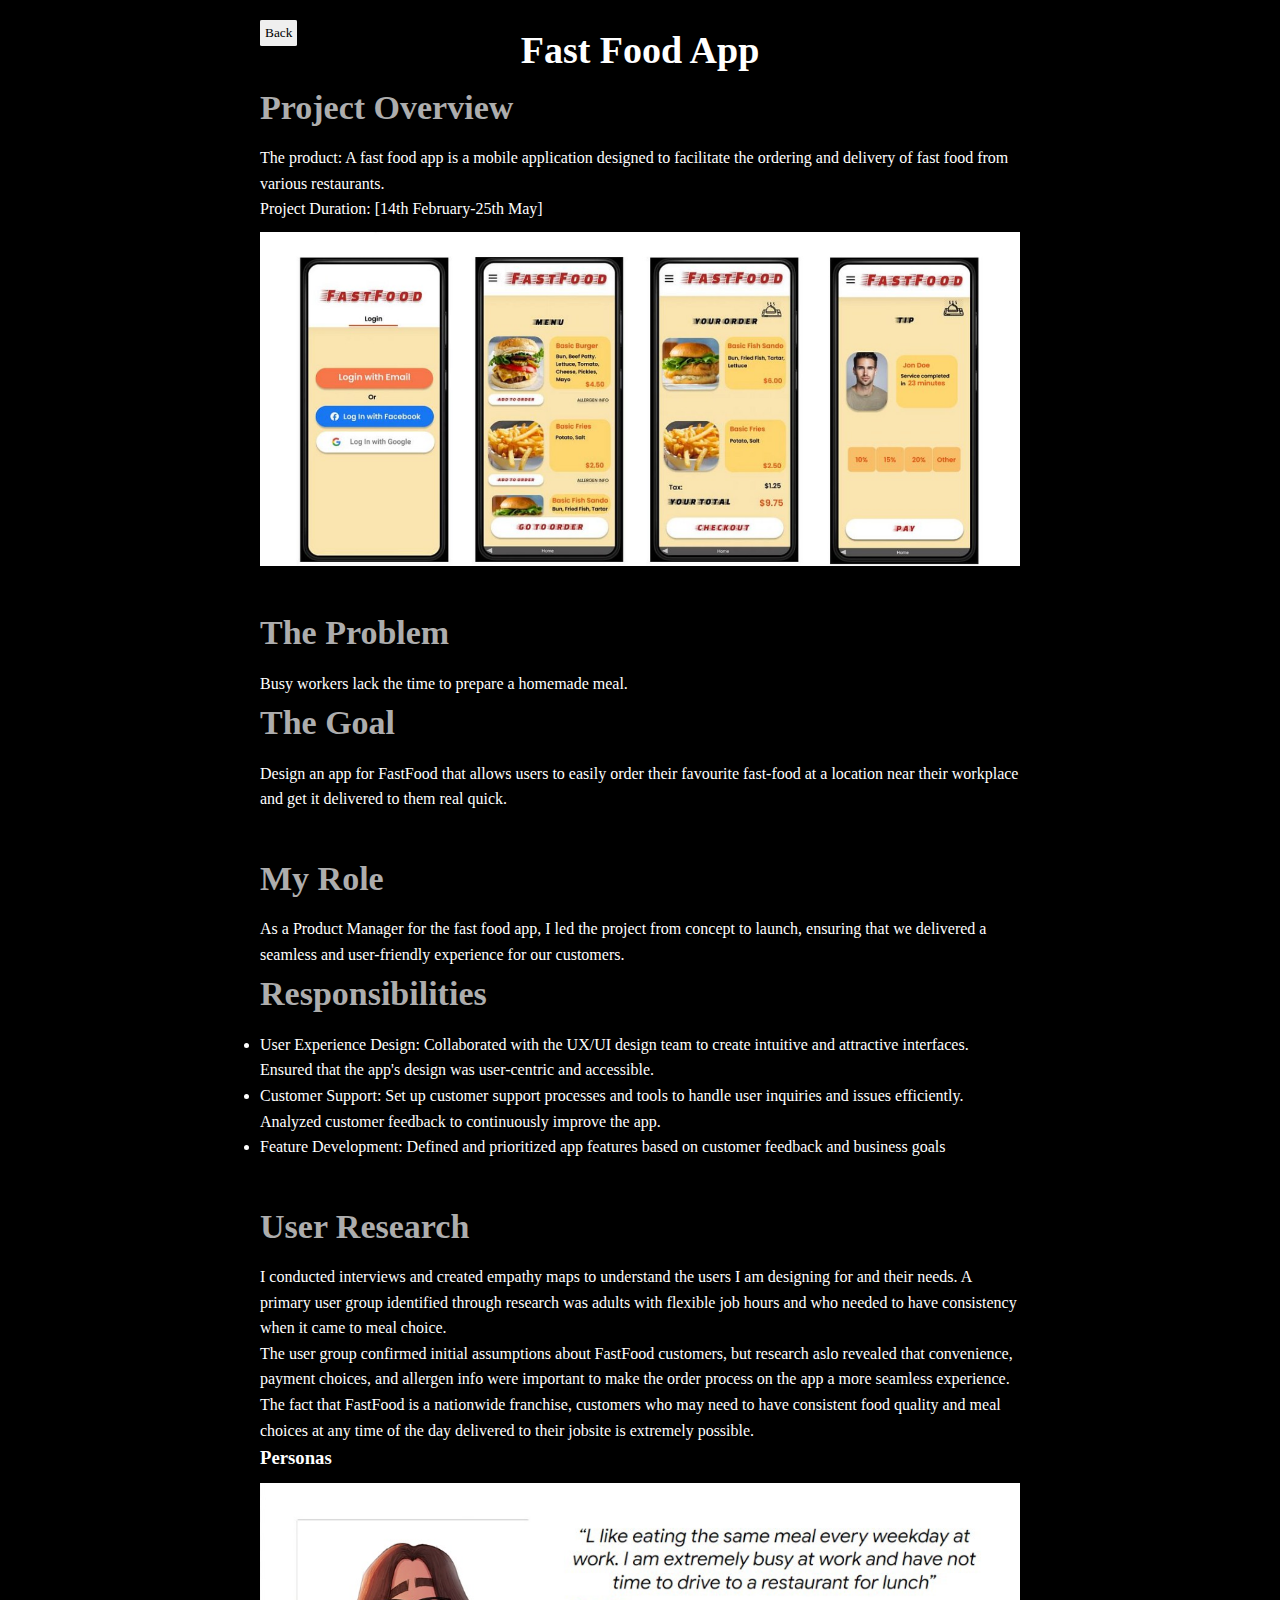
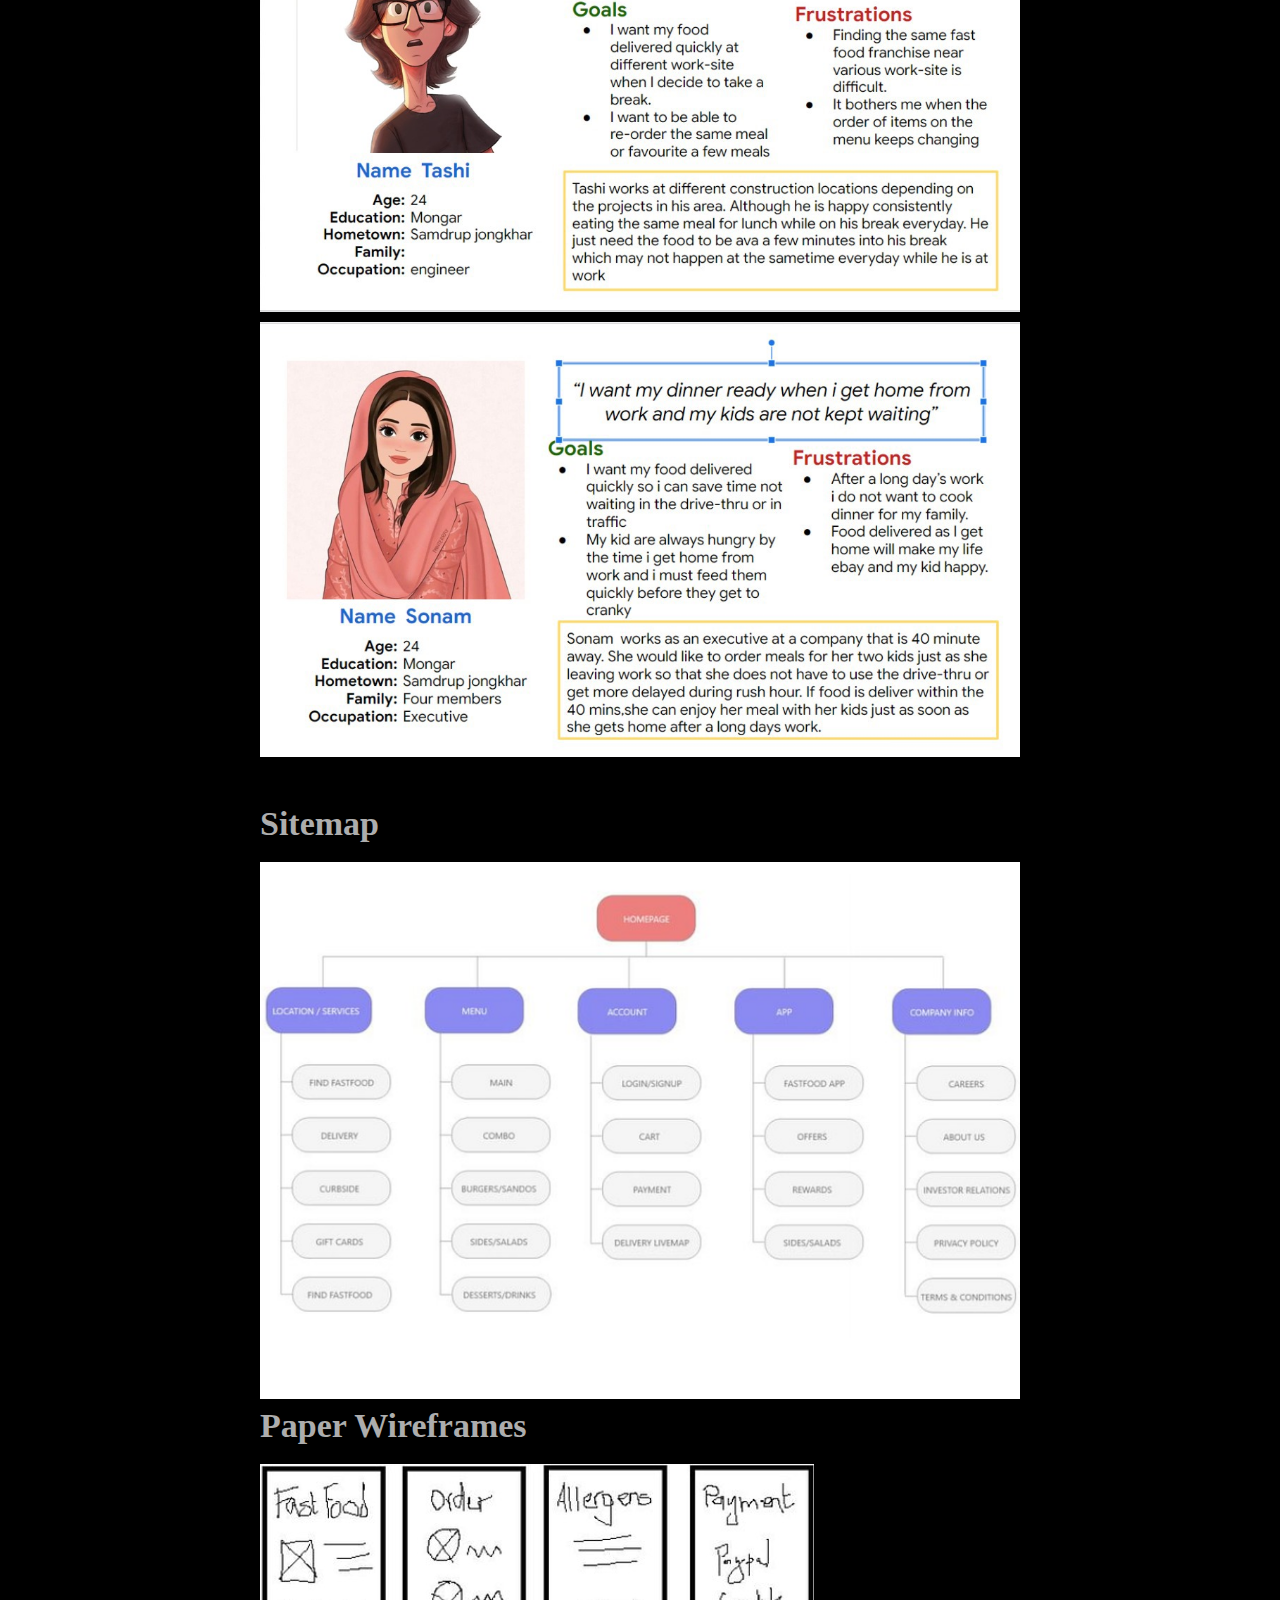
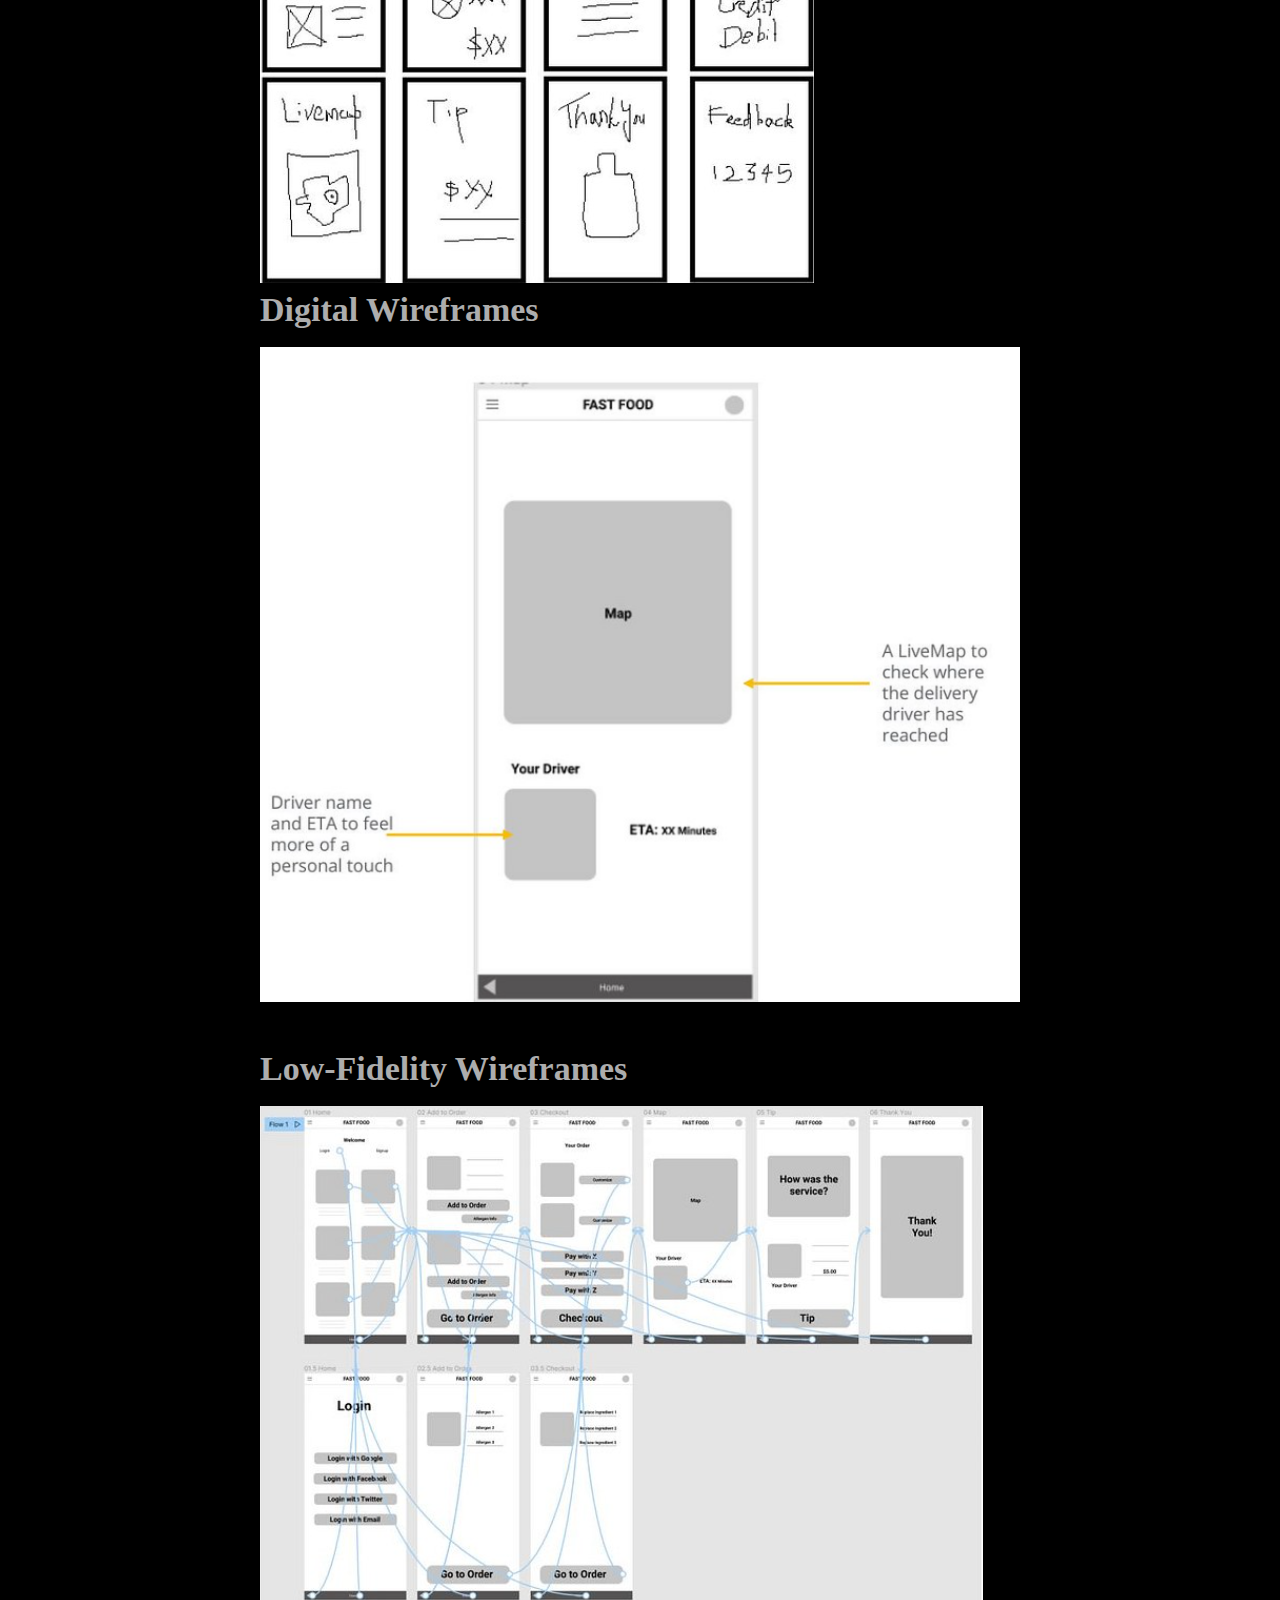
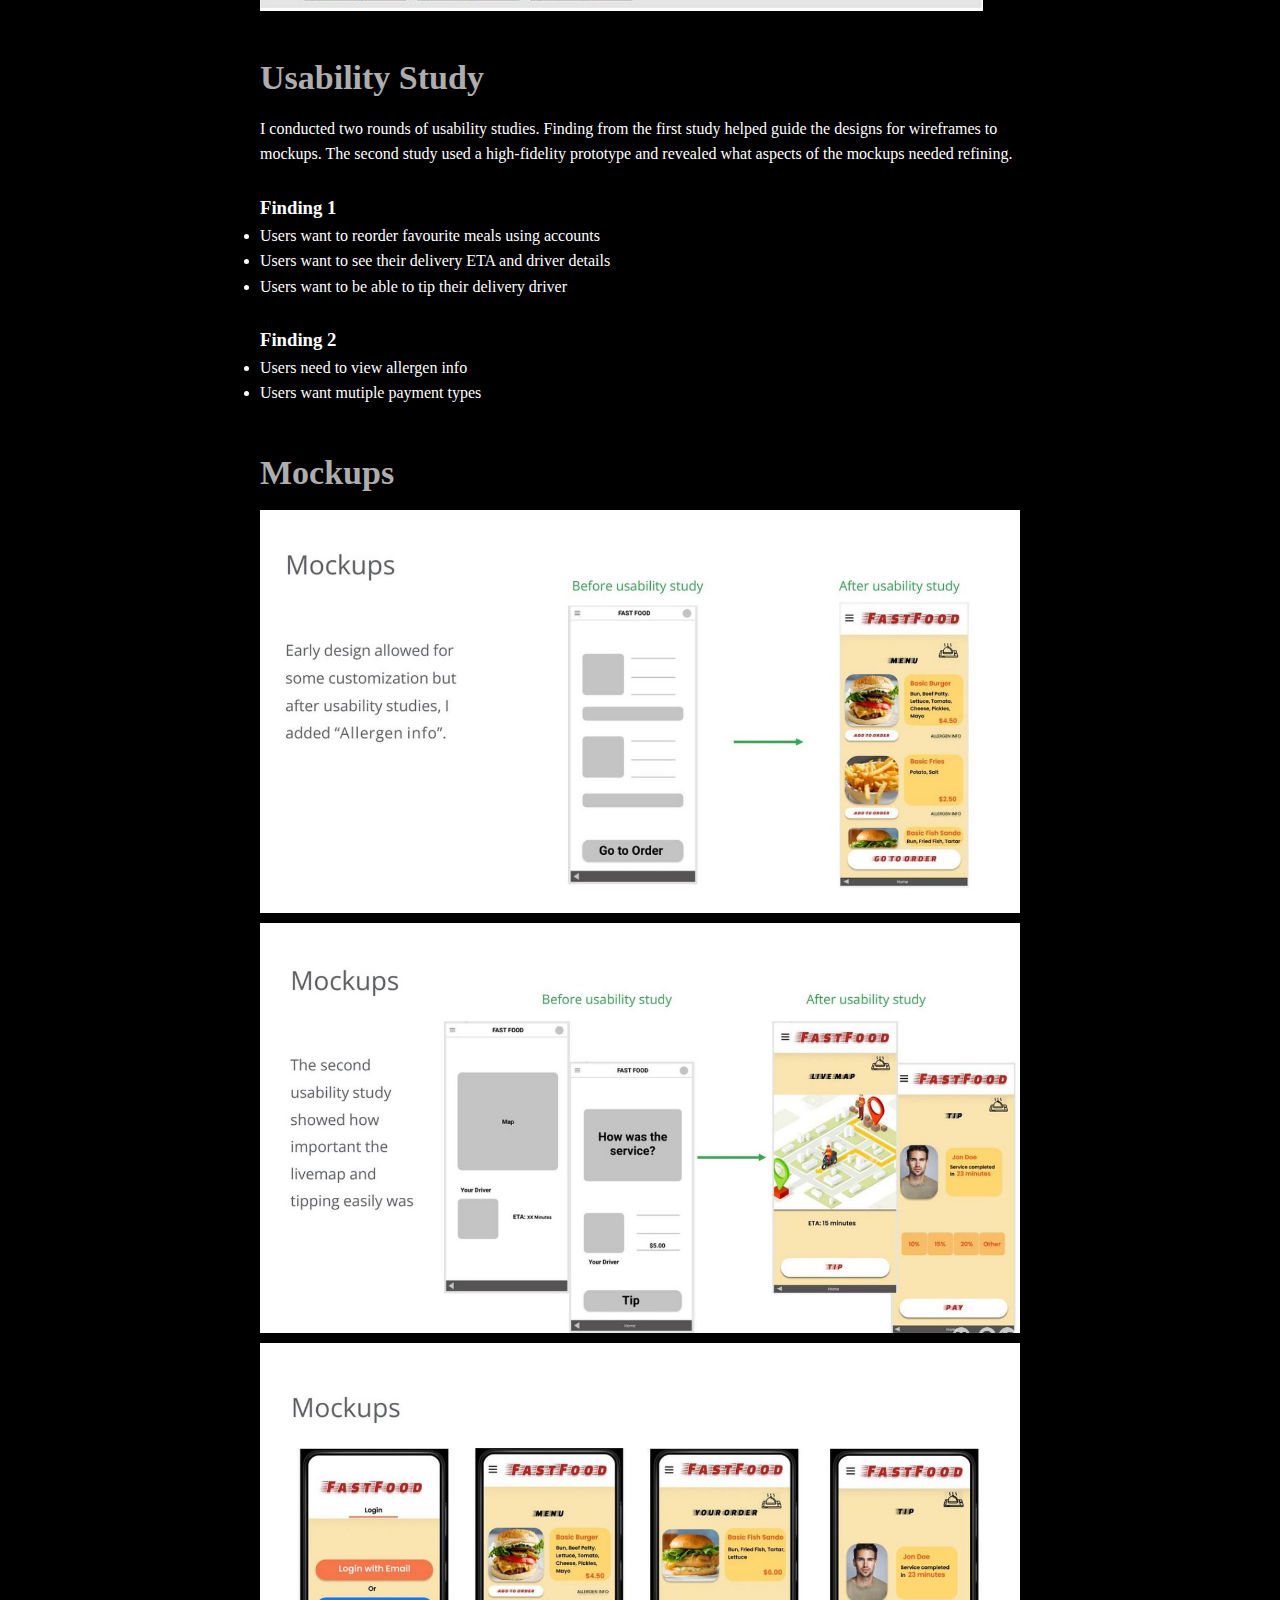
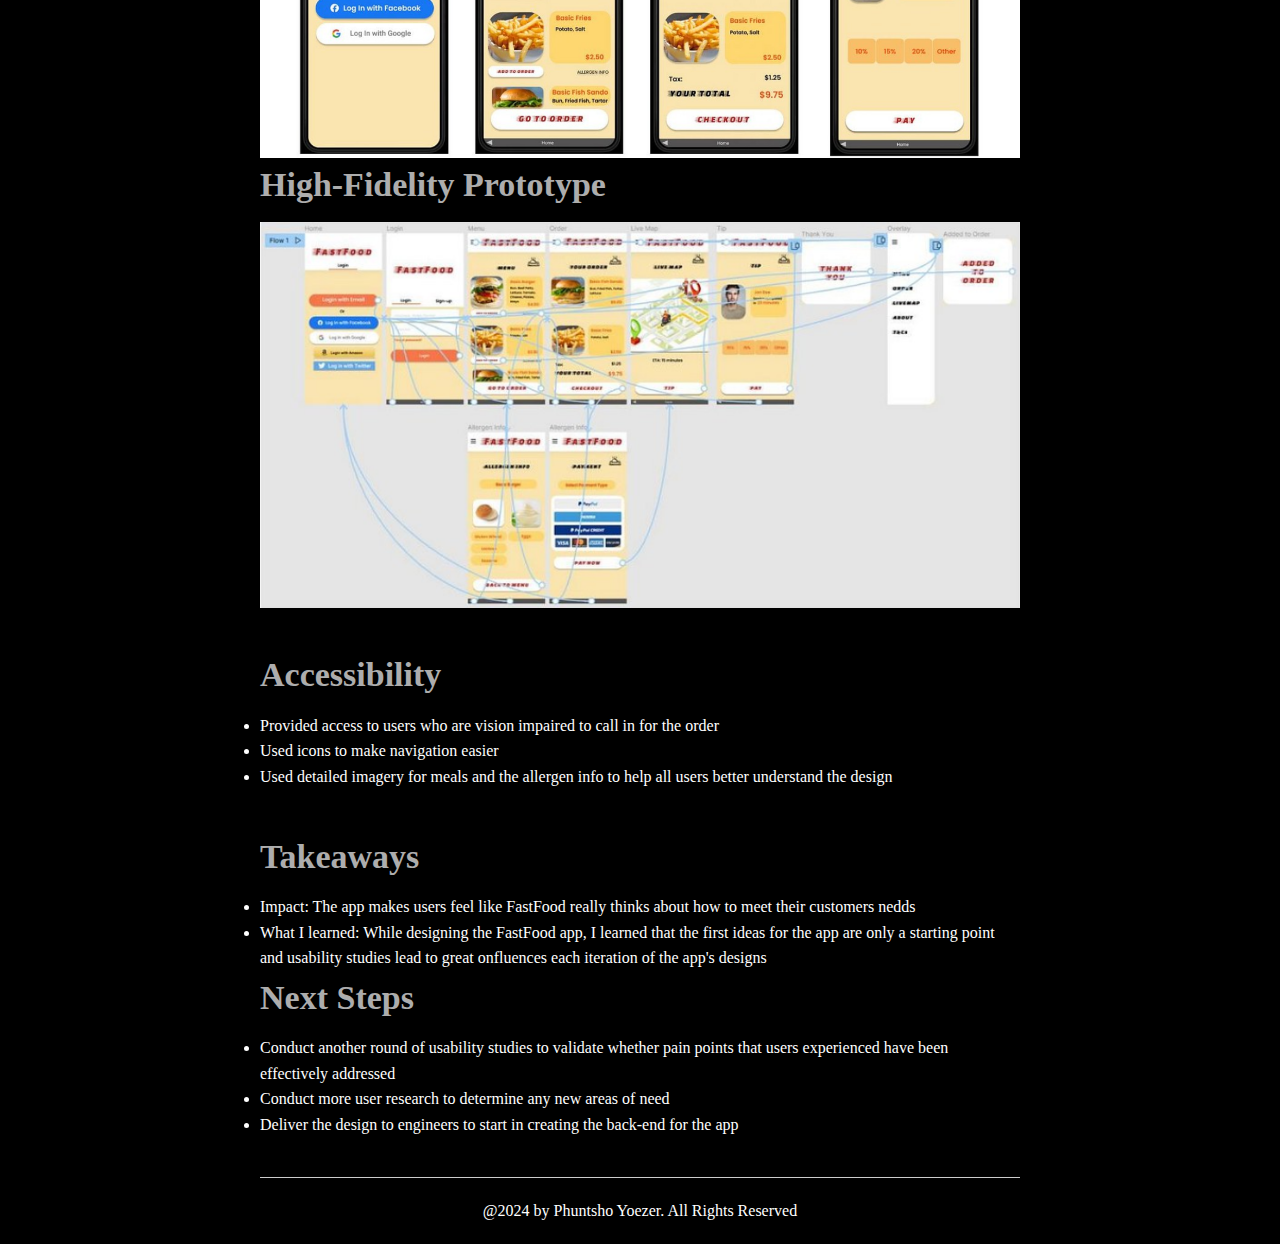
<file: mobile.html>
<!DOCTYPE html>
<html lang="en">
<head>
  <meta charset="UTF-8">
  <meta name="viewport" content="width=device-width, initial-scale=1.0">
  <title>Case Study - Mobile App</title>
  <link rel="stylesheet" href="style.css">
  <style>
    /* Apply basic styles for readability and usability */
    body {
      font-family: Arial, sans-serif;
      line-height: 1.6;
      margin: 0;
      padding: 0;
    }
    .container {
      max-width: 800px;
      margin: 20px auto;
      padding: 0 20px;
    }
    section {
      margin-bottom: 40px;
    }
    h1{
      font-size: 38px;
      text-align: center;
    }
    h2 {
      color: #adadad;
      font-size: 34px;
      margin-bottom: 10px;
    }
    p {
      color: white;
      font-size: 16px;
    }
    img {
      max-width: 100%;
      height: auto;
      display: block;
      margin-top: 10px;
    }
    img:hover {
            transform: scale(1.05);
            box-shadow: 0 4px 8px rgba(0, 0, 0, 0.3);
        }
    footer {
      text-align: center;
      margin-top: 40px;
      padding-top: 20px;
      border-top: 1px solid #ccc;
    }
    .back{
      padding: 5px;
      position: fixed;
      border: #ccc;
      border-radius: 5%;
    }
  </style>
</head>
<body>
<div class="container">
  <header>
    <button class="back" onclick="goBack()">Back</button>
    <h1>Fast Food App</h1>
  </header>

  <section id="overview">
    <h2>Project Overview</h2>
    <p>The product: A fast food app is a mobile application designed to facilitate the ordering and delivery of fast food from various restaurants.</p>

    <p>Project Duration: [14th February-25th May]</p>
    <img src="Images/projectoverview.png" alt="Project Preview">
  </section>

  <section id="problem-goal">
    <h2>The Problem</h2>
    <p>Busy workers lack the time to prepare a homemade meal.</p>

    <h2>The Goal</h2>
    <p>Design an app for FastFood that allows users to easily order their favourite fast-food at a location near their workplace and get it delivered to them real quick.</p>
  </section>

  <section id="role-responsibilities">
    <h2>My Role</h2>
    <p>As a Product Manager for the fast food app, I led the project from concept to launch, ensuring that we delivered a seamless and user-friendly experience for our customers. </p>

    <h2>Responsibilities</h2>
    <ul>
      <li>User Experience Design: Collaborated with the UX/UI design team to create intuitive and attractive interfaces. Ensured that the app's design was user-centric and accessible.</li>
      <li>Customer Support: Set up customer support processes and tools to handle user inquiries and issues efficiently. Analyzed customer feedback to continuously improve the app.</li>
      <li>Feature Development: Defined and prioritized app features based on customer feedback and business goals</li>
    </ul>
  </section>

  <section id="user-research">
    <h2>User Research</h2>
    <p>I conducted interviews and created empathy maps to understand the users I am designing for and 
      their needs. A primary user group identified through research was adults with flexible 
      job hours and who needed to have consistency when it came to meal choice.
    </p>
    <p>The user group confirmed initial assumptions about FastFood customers, but research aslo
      revealed that convenience, payment choices, and allergen info were important to make the 
      order process on the app a more seamless experience. The fact that FastFood is a nationwide franchise,
      customers who may need to have consistent food quality and meal choices at any time of the day
      delivered to their jobsite is extremely possible.
    </p>

    <h3>Personas</h3>
    <img src="Images/user1.jpg" alt="">
    <img src="Images/user2.jpg" alt="">

   

    
  </section>

  <section id="sitemap-wireframes">
    <h2>Sitemap</h2>
    <img src="Images/sitemap.png" alt="Sitemap">

    <h2>Paper Wireframes</h2>
    <img src="Images/paperwireframe.png" alt="Paper Wireframes">

    <h2>Digital Wireframes</h2>
    <img src="Images/digitalwireframes.png" alt="Digital Wireframes">
  </section>

  <section id="low-fidelity">
    <h2>Low-Fidelity Wireframes</h2>

          <img src="Images/lowfidility.png" alt="Low-Fidelity Wireframes">
  </section>

  <section id="usability-study">
    <h2>Usability Study</h2>
    <p>I conducted two rounds of usability studies. Finding from the first study helped guide the designs for wireframes to mockups.
      The second study used a high-fidelity prototype and revealed what aspects of the mockups needed refining.
    </p>
    <br>
    <h3>Finding 1</h3>
    <ul>
      <li>Users want to reorder favourite meals using accounts</li>
      <li>Users want to see their delivery ETA and driver details</li>
      <li>Users want to be able to tip their delivery driver</li>
    </ul>
    <br>
    <h3>Finding 2</h3>

    <ul>
      <li>Users need to view allergen info</li>
      <li>Users want mutiple payment types</li>
    </ul>
  </section>

  <section id="mockups-prototype">
    <h2>Mockups</h2>
    <img src="Images/mockup1.png" alt="Mockups">
    <img src="Images/mockup2.png" alt="Mockups">
    <img src="Images/mockup3.png" alt="Mockups">

    <h2>High-Fidelity Prototype</h2>
    <img src="Images/HighFidility.png" alt="High-Fidelity Prototype">
  </section>

  <section id="accessibility">
    <h2>Accessibility</h2>
    <ul>
      <li>Provided access to users who are vision impaired to call in for the order</li>
      <li>Used icons to make navigation easier</li>
      <li>Used detailed imagery for meals and the allergen info to help all users better understand the design</li>
    </ul>
  </section>

  <section id="takeaways">
    <h2>Takeaways</h2>
    <ul>
      <li>Impact: The app makes users feel like FastFood really thinks about how to meet their customers nedds</li>
      <li>What I learned: While designing the FastFood app, I learned that the first ideas for the 
        app are only a starting point and usability studies lead to great onfluences each iteration of the app's designs
      </li>
     
    </ul>

    <h2>Next Steps</h2>
    <ul>
      <li>Conduct another round of usability studies to validate whether pain points that users experienced have been effectively addressed</li>
      <li>Conduct more user research to determine any new areas of need</li>
      <li>Deliver the design to engineers to start in creating the back-end for the app</li>
    </ul>
  </section>

  <footer>
    <p>@2024 by Phuntsho Yoezer. All Rights Reserved</p>
  </footer>
  
  <script>
    function goBack() {
        window.history.back();
    }
</script>
</div>
</body>
</html>
</file>
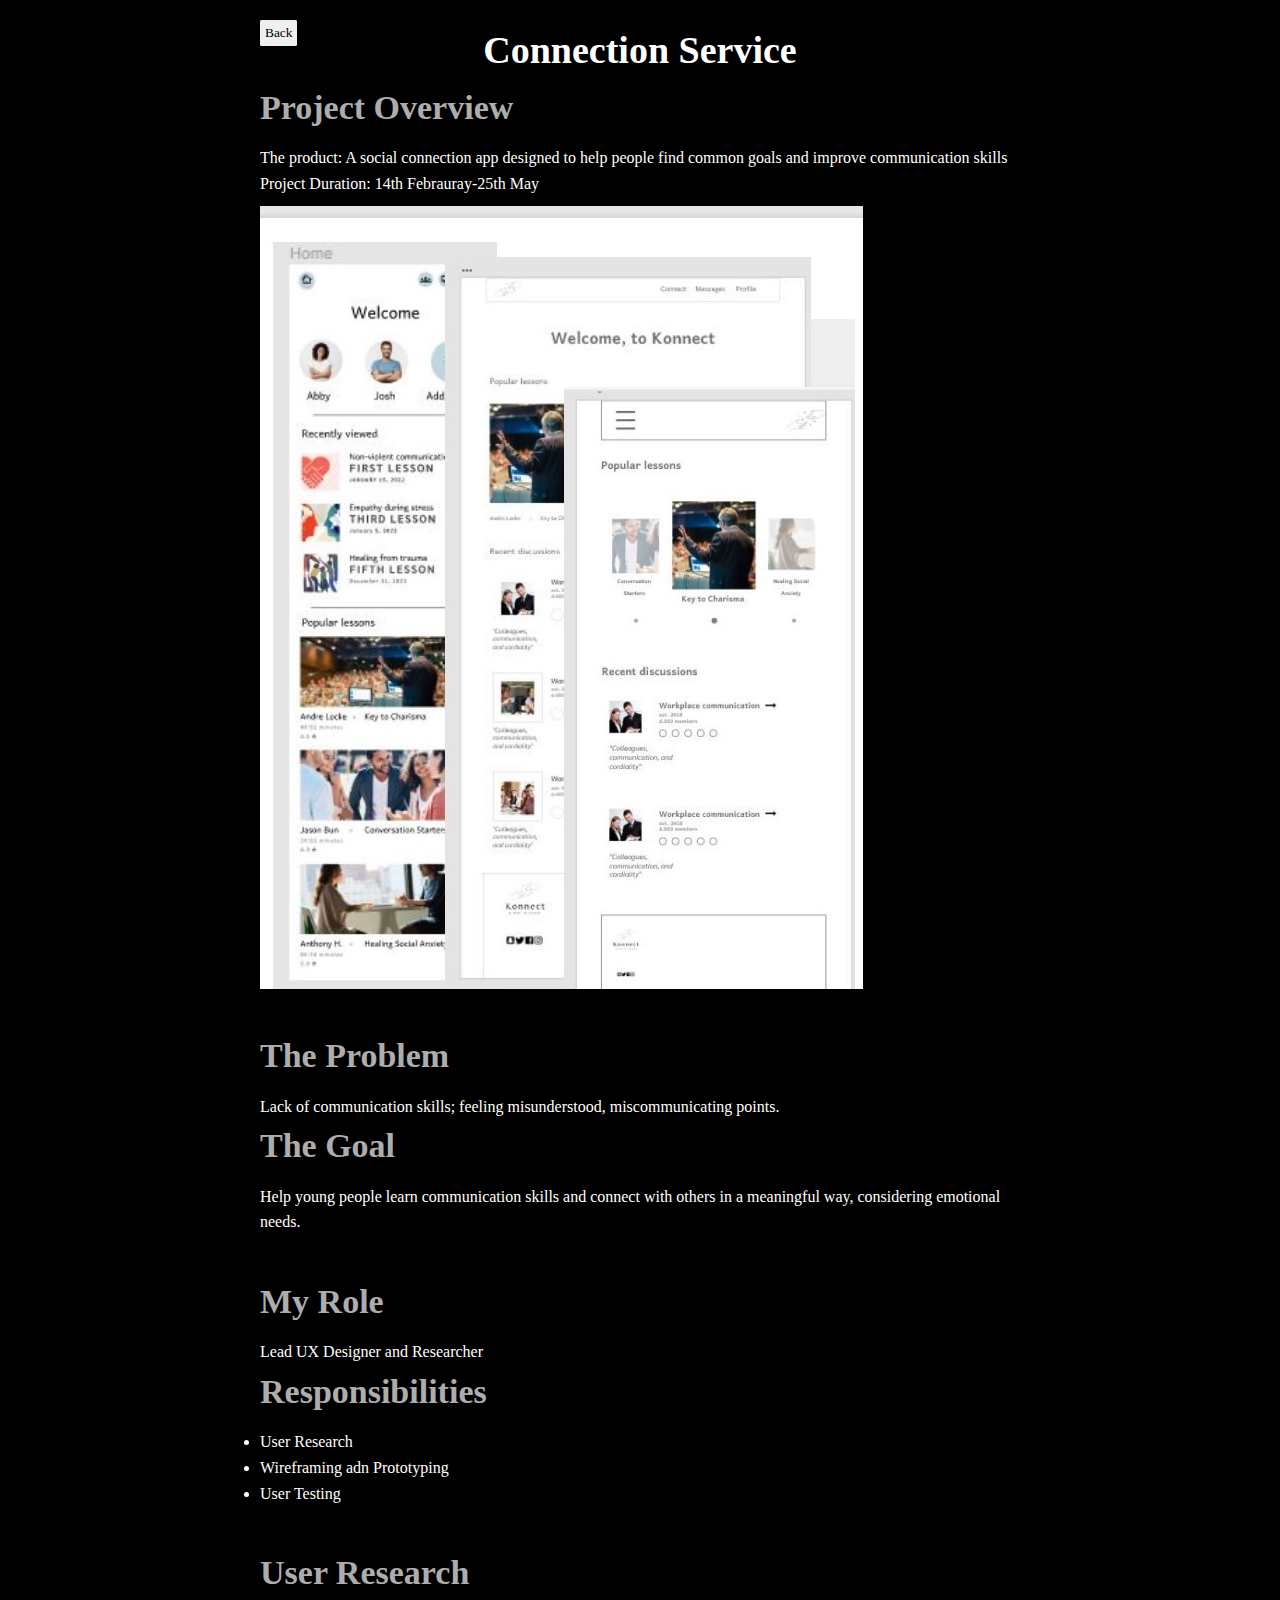
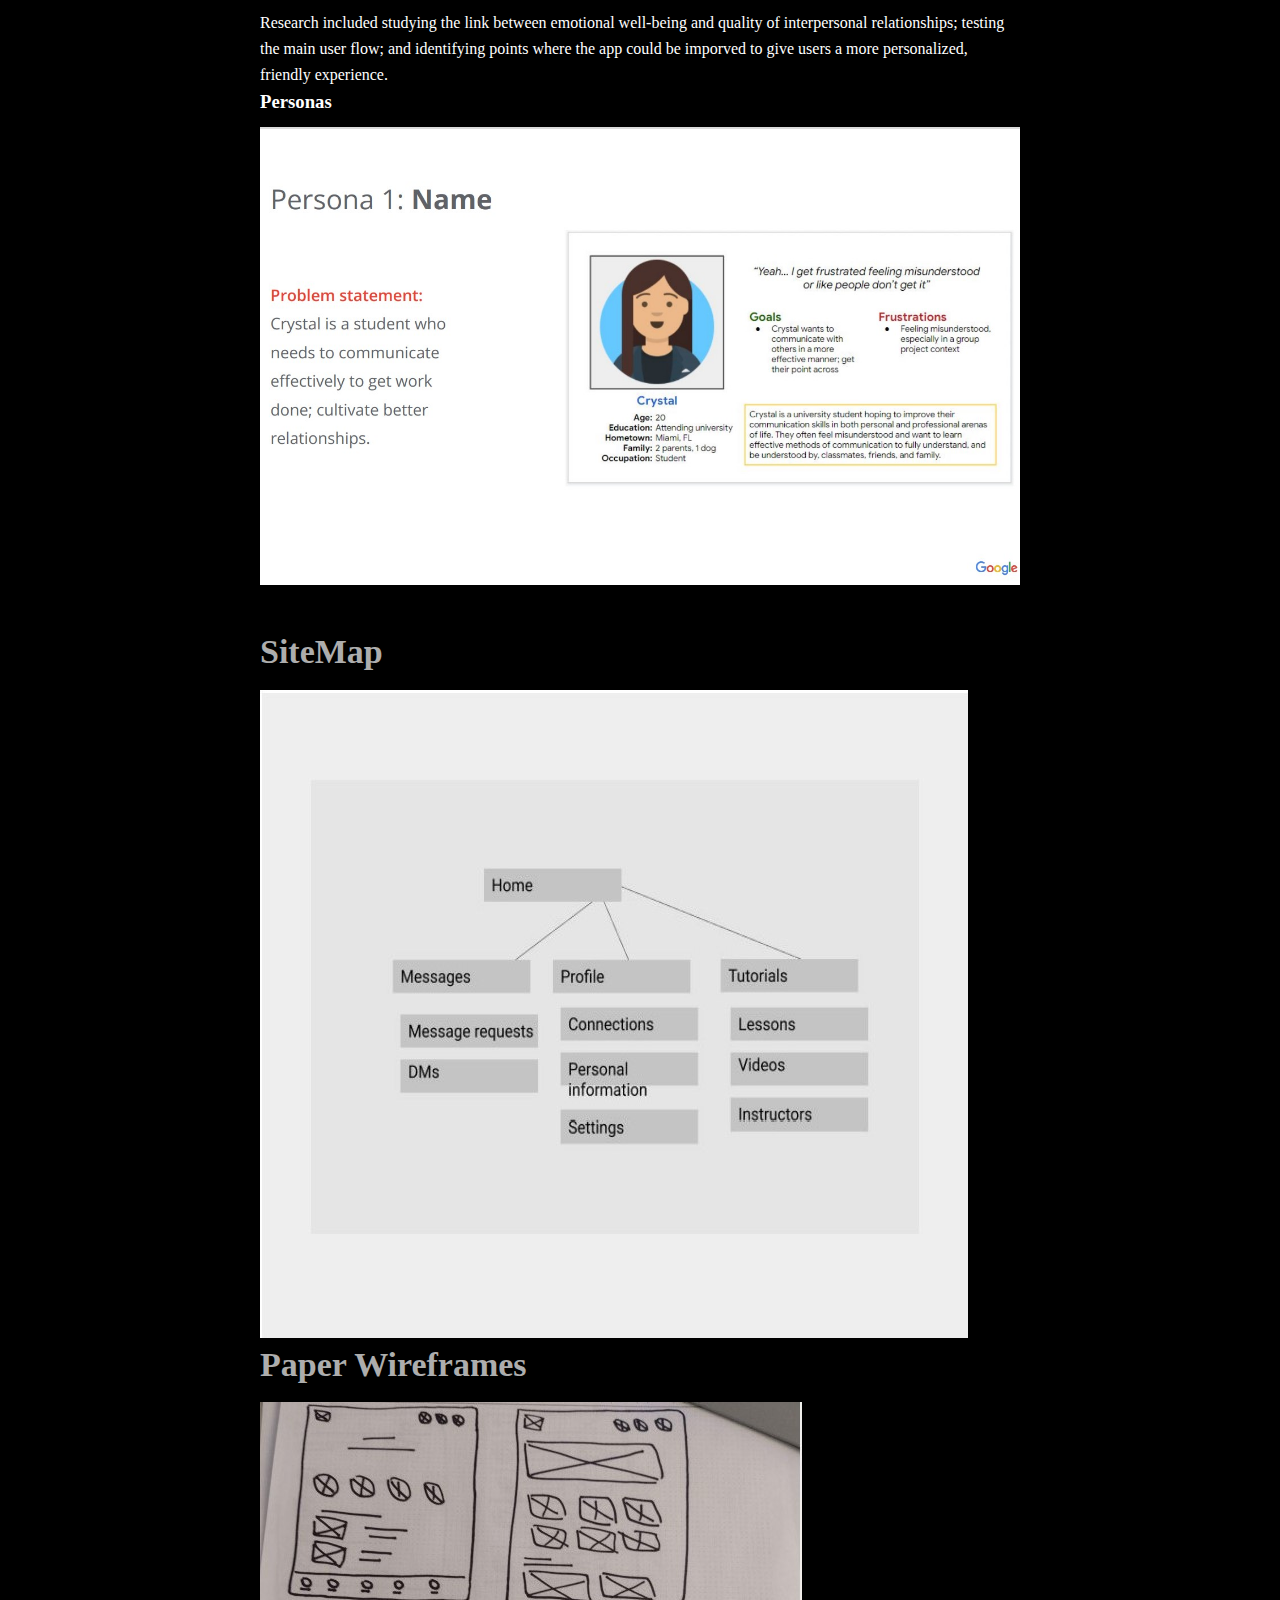
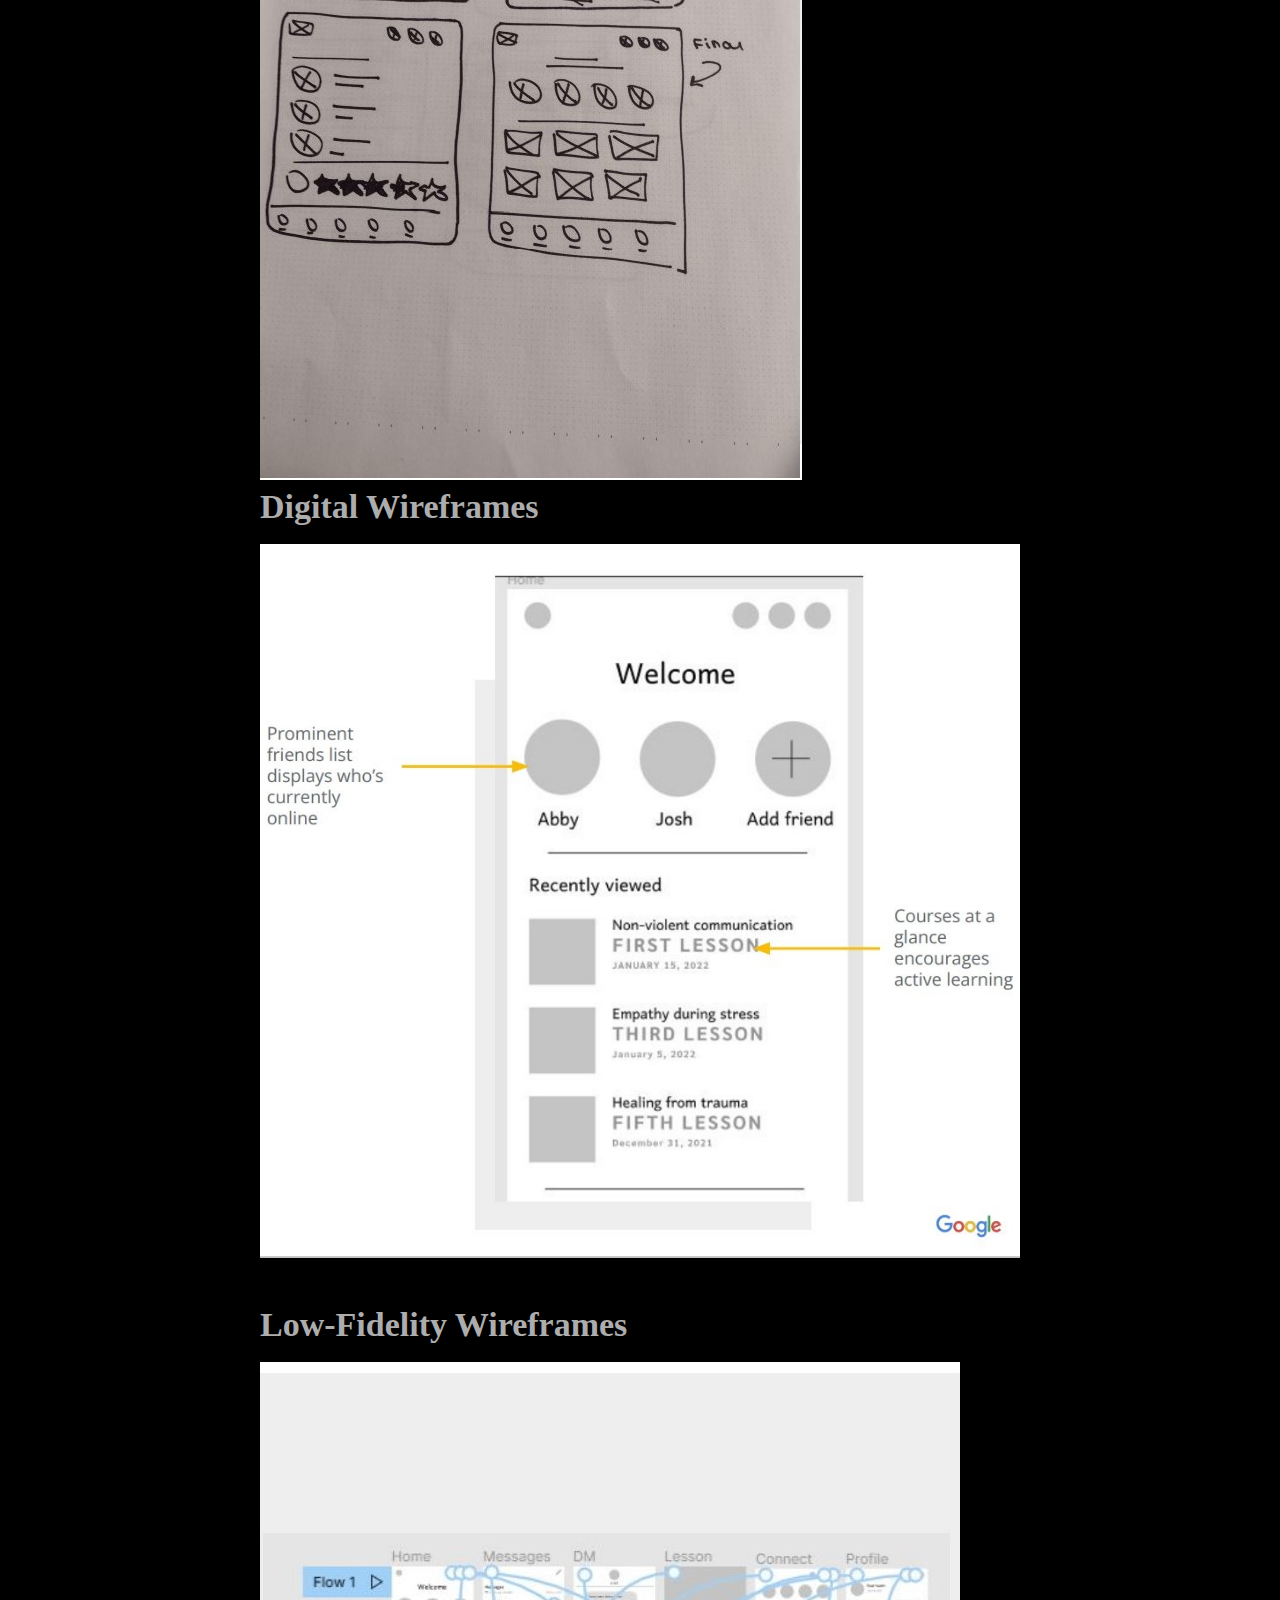
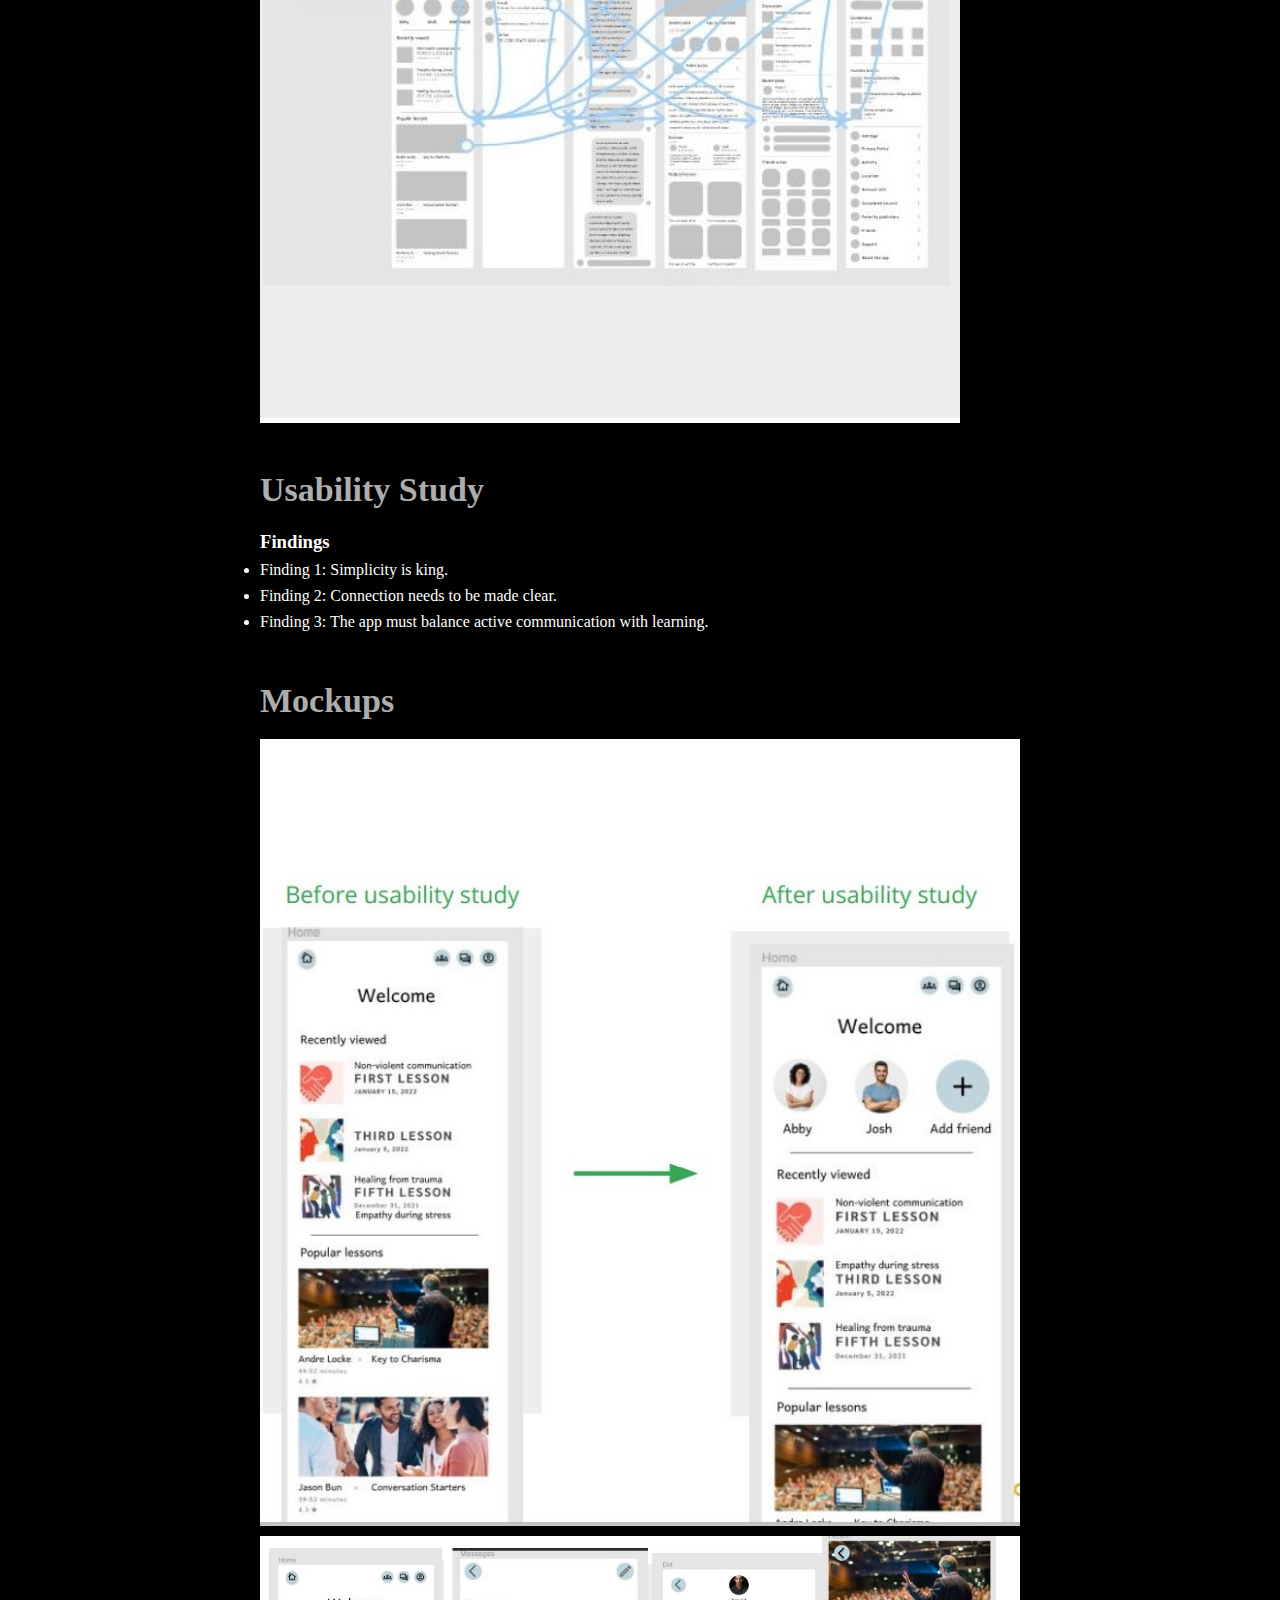
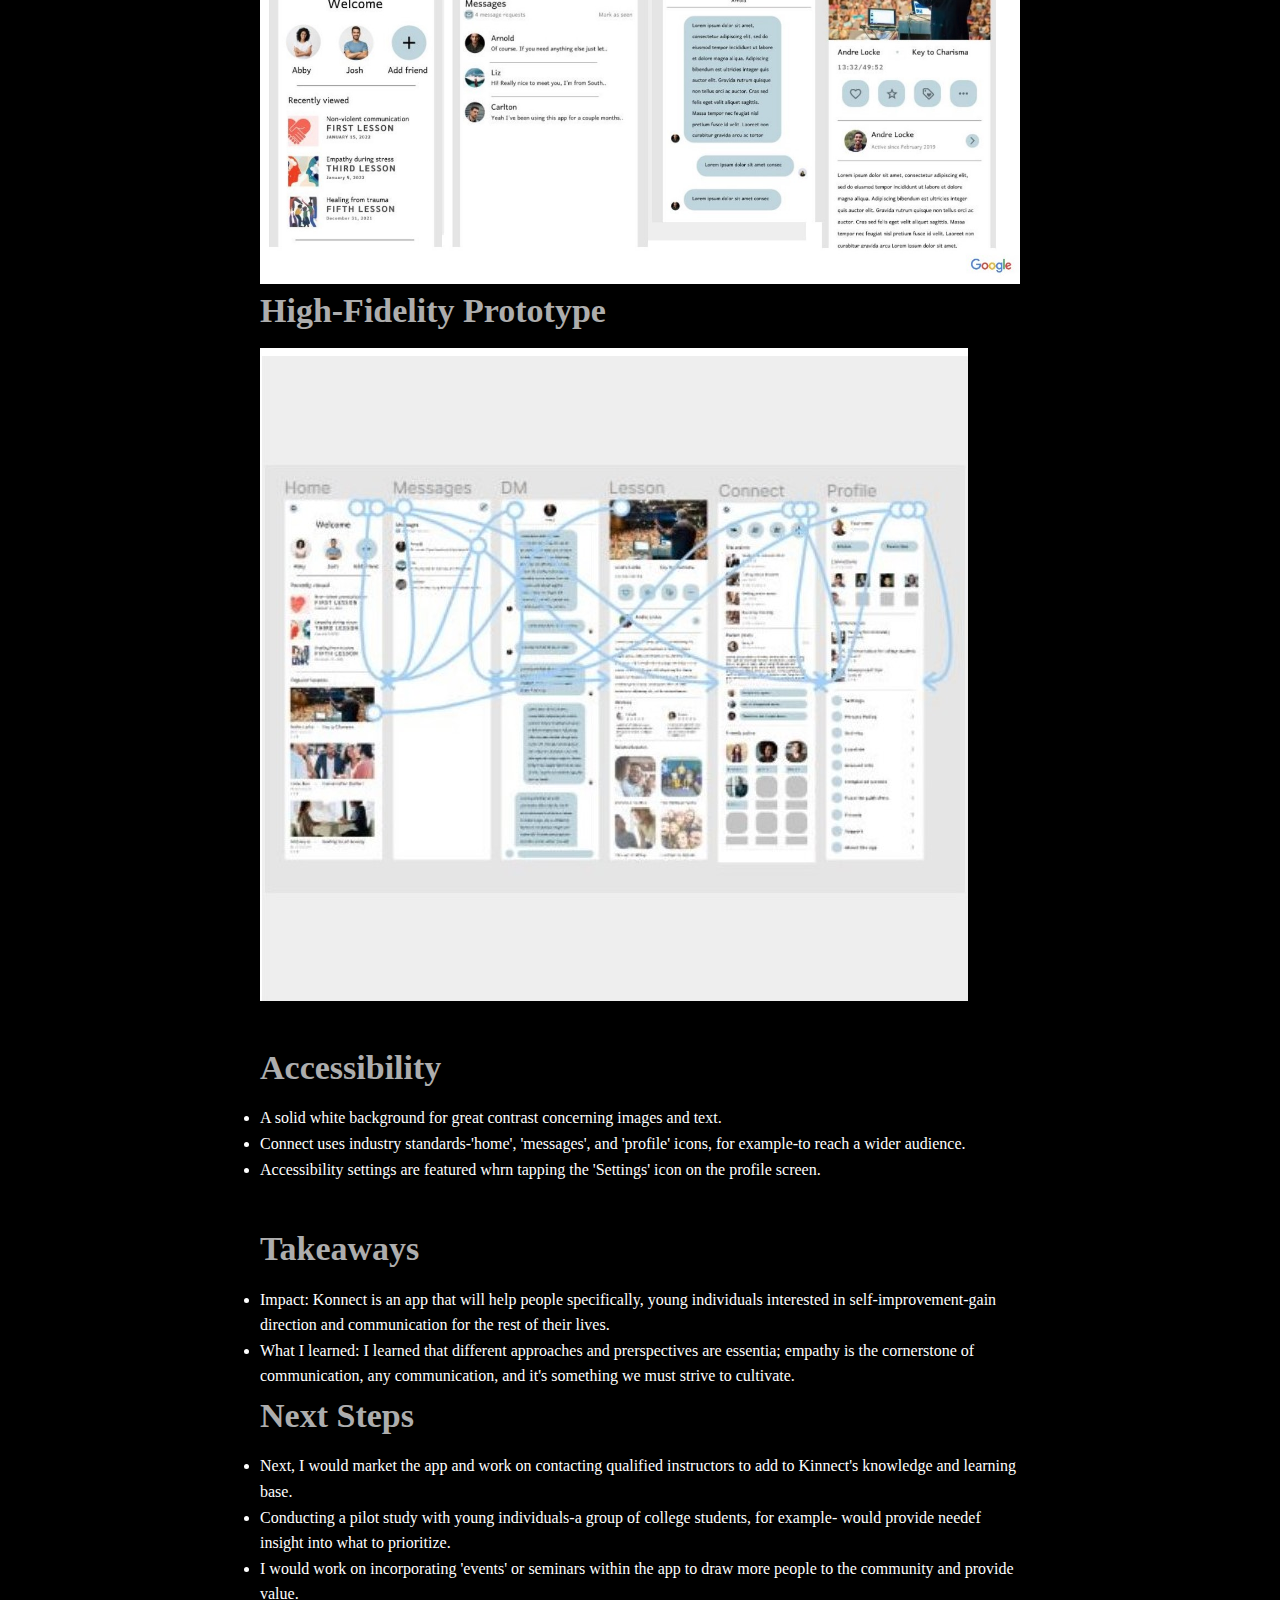
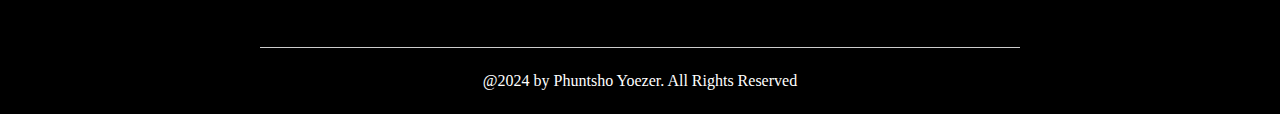
<file: responsive.html>
<!DOCTYPE html>
<html lang="en">
<head>
  <meta charset="UTF-8">
  <meta name="viewport" content="width=device-width, initial-scale=1.0">
  <title>Case Study - Connection</title>
  <link rel="stylesheet" href="style.css">
  <style>
    /* Apply basic styles for readability and usability */
    body {
      font-family: Arial, sans-serif;
      line-height: 1.6;
      margin: 0;
      padding: 0;
    }
    .container {
      max-width: 800px;
      margin: 20px auto;
      padding: 0 20px;
    }
    section {
      margin-bottom: 40px;
    }
    h2 {
      color: #adadad;;
      font-size: 34px;
      margin-bottom: 10px;
    }
    h1{
      font-size: 38px;
      text-align: center;
    }
    p {
      color: white;
      font-size: 16px;
    }
    img {
      max-width: 100%;
      height: auto;
      display: block;
      margin-top: 10px;
    }
    img:hover {
            transform: scale(1.05);
            box-shadow: 0 4px 8px rgba(0, 0, 0, 0.3);
        }
    footer {
      text-align: center;
      margin-top: 40px;
      padding-top: 20px;
      border-top: 1px solid #ccc;
    }
    .back{
      padding: 5px;
      position: fixed;
      border: #ccc;
      border-radius: 5%;
    }
  </style>
</head>
<body>
<div class="container">
  <header>
    <button class="back" onclick="goBack()">Back</button>
    <h1>Connection Service</h1>
  </header>

  <section id="overview">
    <h2>Project Overview</h2>
    <p>The product: A social connection app designed to help people find common goals and improve communication skills</p>
    <p>Project Duration: 14th Febrauray-25th May</p>
    <img src="Images/connectionapp.jpg" alt="Project Preview">
  </section>

  <section id="problem-goal">
    <h2>The Problem</h2>
    <p>Lack of communication skills; feeling misunderstood, miscommunicating points.</p>

    <h2>The Goal</h2>
    <p>Help young people learn communication skills and connect with others in a meaningful way, considering emotional needs.</p>
  </section>

  <section id="role-responsibilities">
    <h2>My Role</h2>
    <p>Lead UX Designer and Researcher</p>

    <h2>Responsibilities</h2>
    <ul>
      <li>User Research</li>
      <li>Wireframing adn Prototyping</li>
      <li>User Testing</li>
    </ul>
  </section>

  <section id="user-research">
    <h2>User Research</h2>
    <p>Research included studying the link between emotional well-being and quality of interpersonal
      relationships; testing the main user flow; and identifying points where the app could be imporved 
      to give users a more personalized, friendly experience.
    </p>

    <h3>Personas</h3>
    
    <img src="Images/connectionuser.jpg" alt="User Journey Map">
  </section>

  <section id="sitemap-wireframes">
    <h2>SiteMap</h2>
    <img src="Images/sitemapconn.jpg" alt="Paper Wireframes">

    
    <h2>Paper Wireframes</h2>
    <img src="Images/paperwireconnection.jpg" alt="Paper Wireframes">

    <h2>Digital Wireframes</h2>
    <img src="Images/Digitalwirecon.jpg" alt="Digital Wireframes">
  </section>

  <section id="low-fidelity">
    <h2>Low-Fidelity Wireframes</h2>
    <img src="Images/lowconn.jpg" alt="Low-Fidelity Wireframes">
  </section>

  <section id="usability-study">
    <h2>Usability Study</h2>
    

    <h3>Findings</h3>
    <ul>
      <li>Finding 1: Simplicity is king.</li>
      <li>Finding 2: Connection needs to be made clear.</li>
      <li>Finding 3: The app must balance active communication with learning.</li>
    </ul>
  </section>

  <section id="mockups-prototype">
    <h2>Mockups</h2>
    <img src="Images/mockup1conn.jpg" alt="Mockups">
    <img src="Images/mokup12.jpg" alt="Mockups">

    <h2>High-Fidelity Prototype</h2>
    <img src="Images/highconn.jpg" alt="High-Fidelity Prototype">
  </section>

  <section id="accessibility">
    <h2>Accessibility</h2>
    <ul>
      <li>A solid white background for great contrast concerning images and text.</li>
      <li>Connect uses industry standards-'home', 'messages', and 'profile' icons, for example-to reach a wider audience.</li>
      <li>Accessibility settings are featured whrn tapping the 'Settings' icon on the profile screen.</li>
    </ul>
  </section>

  <section id="takeaways">
    <h2>Takeaways</h2>
    <ul>
      <li>Impact: Konnect is an app that will help people specifically, young individuals interested in self-improvement-gain direction and communication for the rest of their lives.</li>

      <li>What I learned: 
        I learned that different approaches and prerspectives are essentia; empathy is the cornerstone of communication, any 
        communication, and it's something we must strive to cultivate.
      </li>
    </ul>

    <h2>Next Steps</h2>
    <ul>
      <li>Next, I would market the app and work on contacting qualified instructors to add to Kinnect's knowledge and learning base.</li>
      <li>Conducting a pilot study with young individuals-a group of college students, for example- would provide needef insight into what to prioritize.</li>
      <li>I would work on incorporating 'events' or seminars within the app to draw more people to the community and provide value.</li>
    </ul>
  </section>

  <footer>
    <p>@2024 by Phuntsho Yoezer. All Rights Reserved</p>
  </footer>
  <script>
    function goBack() {
        window.history.back();
    }
</script>
</div>
</body>
</html>
</file>
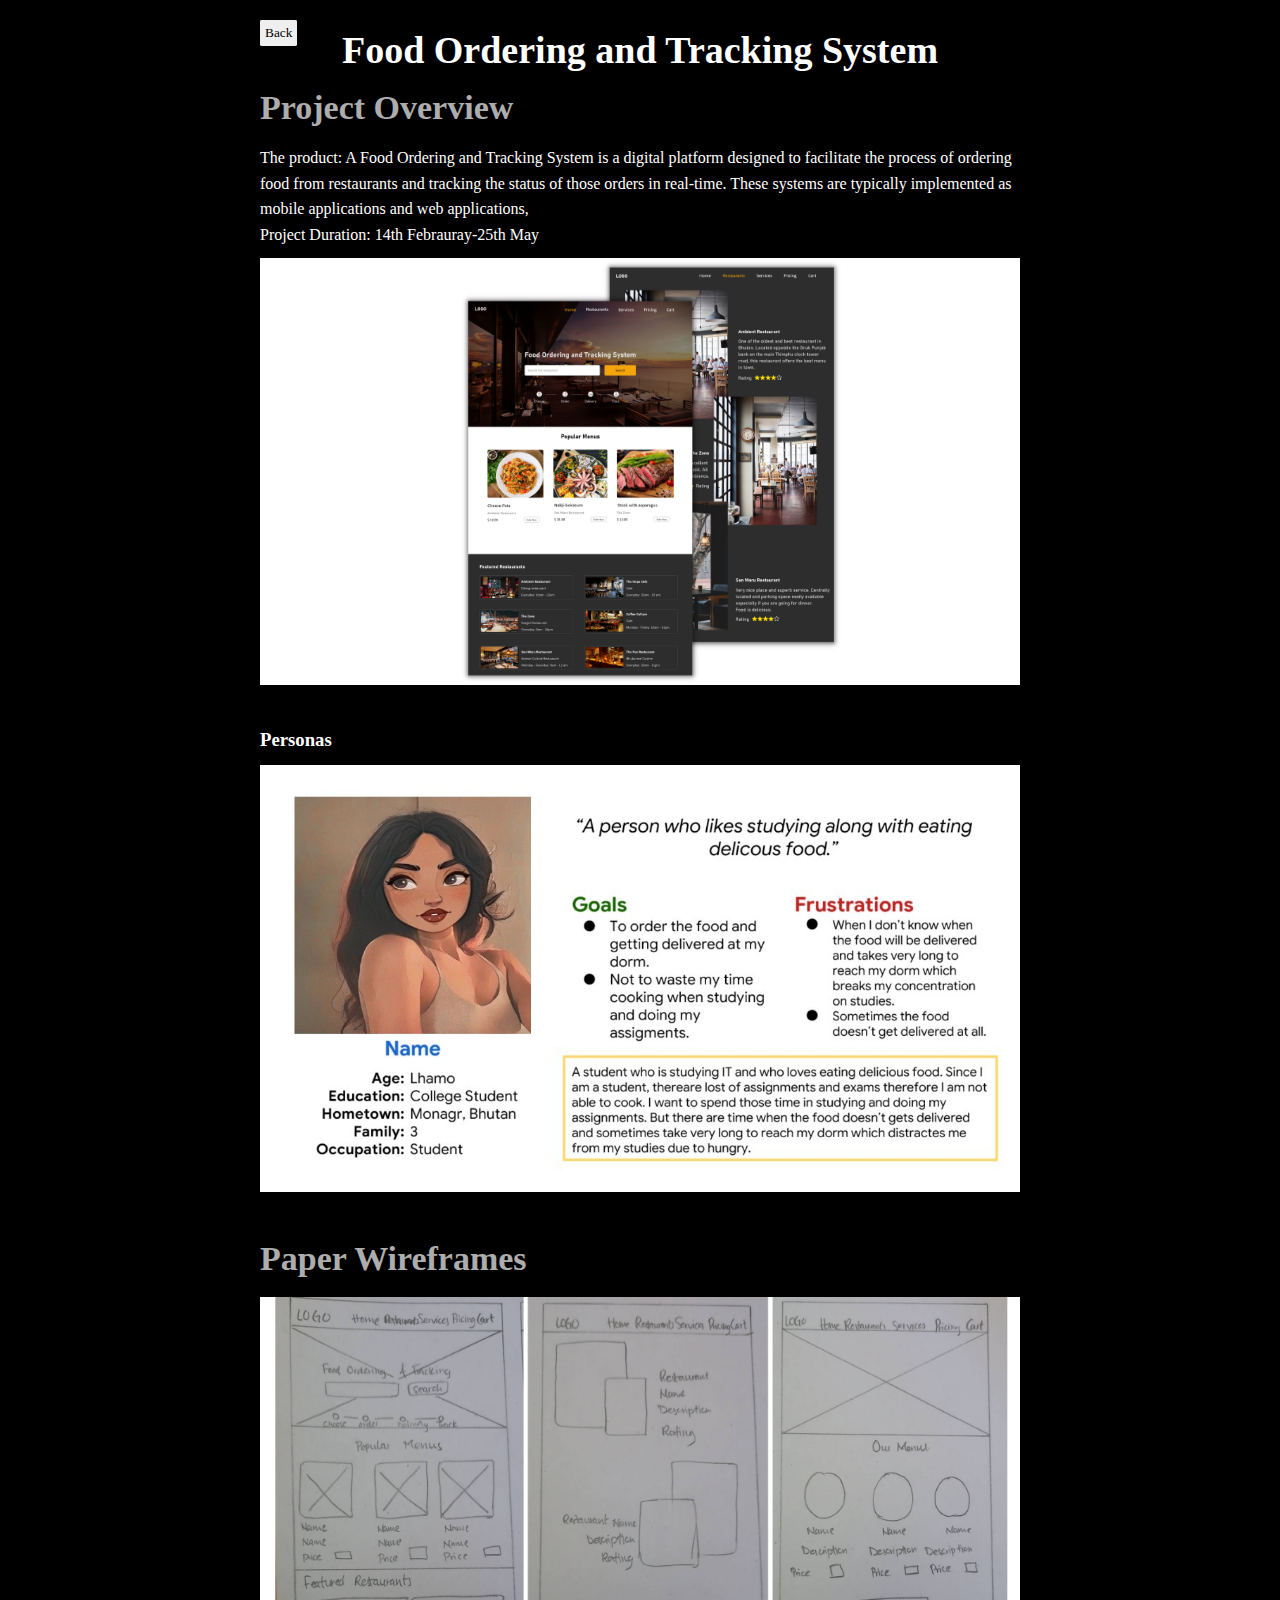
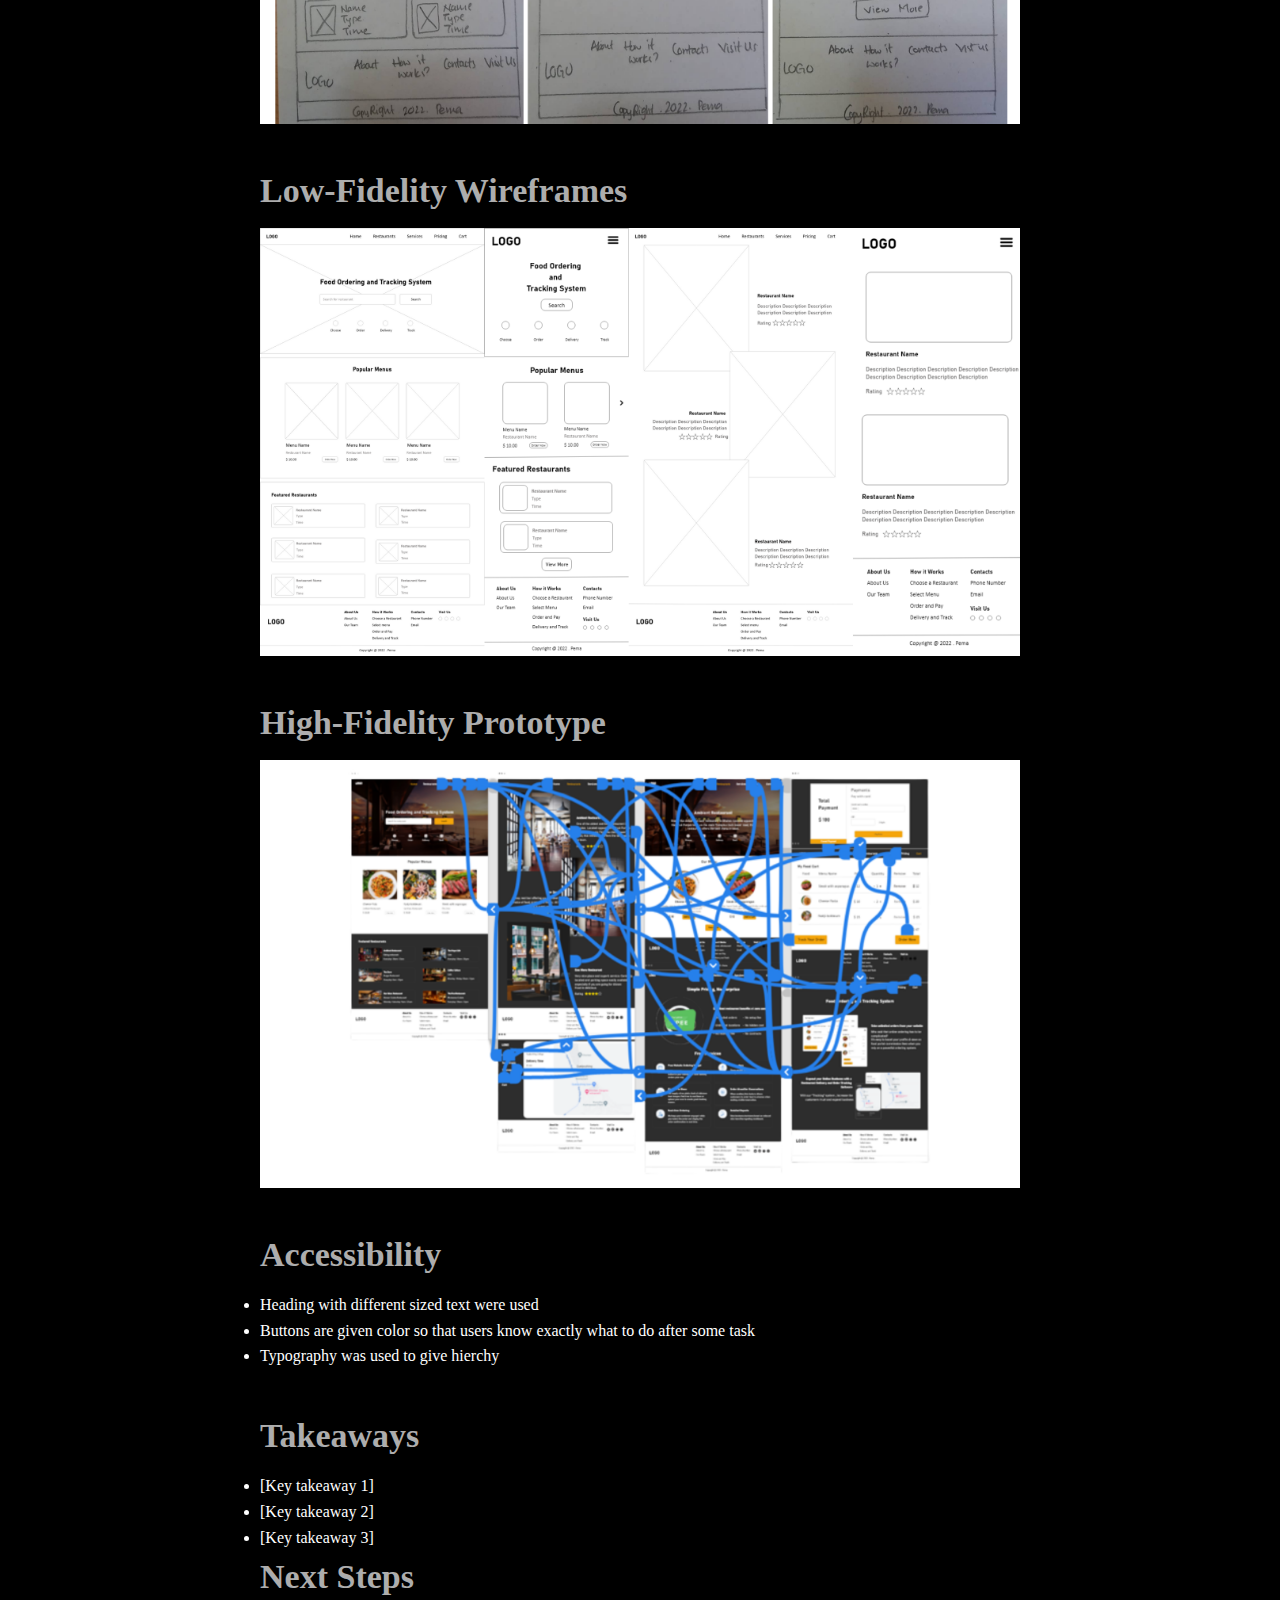
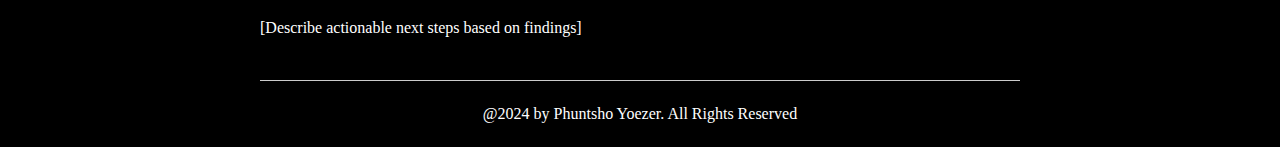
<file: web.html>
<!DOCTYPE html>
<html lang="en">
<head>
  <meta charset="UTF-8">
  <meta name="viewport" content="width=device-width, initial-scale=1.0">
  <title>Case Study - Web and Mobile app</title>
  <link rel="stylesheet" href="style.css">
  <style>
    /* Apply basic styles for readability and usability */
    body {
      font-family: Arial, sans-serif;
      line-height: 1.6;
      margin: 0;
      padding: 0;
    }
    .container {
      max-width: 800px;
      margin: 20px auto;
      padding: 0 20px;
    }
    section {
      margin-bottom: 40px;
    }
    h2 {
      color: #adadad;;
      font-size: 34px;
      margin-bottom: 10px;
    }
    p {
      color: white;
      font-size: 16px;
    }
    img {
      max-width: 100%;
      height: auto;
      display: block;
      margin-top: 10px;
    }
    img:hover {
            transform: scale(1.05);
            box-shadow: 0 4px 8px rgba(0, 0, 0, 0.3);
        }
    footer {
      text-align: center;
      margin-top: 40px;
      padding-top: 20px;
      border-top: 1px solid #ccc;
    }
    h1{
      font-size: 38px;
      text-align: center;
    }
    .back{
      padding: 5px;
      position: fixed;
      border: #ccc;
      border-radius: 5%;
    }
  </style>
</head>
<body>
<div class="container">
  <header>
    <button class="back" onclick="goBack()">Back</button>
    <h1>Food Ordering and Tracking System</h1>
  </header>

  <section id="overview">
    <h2>Project Overview</h2>
    <p>The product: A Food Ordering and Tracking System is a digital platform designed to facilitate the process of ordering food from restaurants and tracking the status of those orders in real-time. These systems are typically implemented as mobile applications and web applications,</p>
    <p>Project Duration: 14th Febrauray-25th May</p>
    <img src="Images/web.png" alt="Project Preview">
  </section>

  

  

  <section id="user-research">
    

    <h3>Personas</h3>
    
    <img src="Images/userlhamo.jpg" alt="User Journey Map">
  </section>

  <section id="sitemap-wireframes">
    
    <h2>Paper Wireframes</h2>
    <img src="Images/paper.png" alt="Paper Wireframes">

    
  </section>

  <section id="low-fidelity">
    <h2>Low-Fidelity Wireframes</h2>
    <img src="Images/low.png" alt="Low-Fidelity Wireframes">
  </section>

  

  <section id="mockups-prototype">
    

    <h2>High-Fidelity Prototype</h2>
    <img src="Images/high.png" alt="High-Fidelity Prototype">
  </section>

  <section id="accessibility">
    <h2>Accessibility</h2>
    <ul>
      <li>Heading with different sized text were used</li>
      <li>Buttons are given color so that users know exactly what to do after some task</li>
      <li>Typography was used to give hierchy</li>
    </ul>
  </section>

  <section id="takeaways">
    <h2>Takeaways</h2>
    <ul>
      <li>[Key takeaway 1]</li>
      <li>[Key takeaway 2]</li>
      <li>[Key takeaway 3]</li>
    </ul>

    <h2>Next Steps</h2>
    <p>[Describe actionable next steps based on findings]</p>
  </section>

  <footer>
    <p>@2024 by Phuntsho Yoezer. All Rights Reserved</p>
  </footer>
  <script>
    function goBack() {
        window.history.back();
    }
</script>
</div>
</body>
</html>
</file>
<file: style.css>
*{
  margin: 0;
  padding: 0;
  font-family: 'Poppins', 'sans-serif';
  box-sizing: border-box;
}
html{
  scroll-behavior: smooth;
}

body{
  background: #000000;
  color: #fff;
}
.parallax {
  background-attachment: fixed;
  background-size: cover;
  background-position: center;
}
#header{
  width: 100%;
  height: 100vh;
  background-image: url(Images/me.jpg);
  background-size: cover;
  background-position: center;
}
.container{
  padding: 10px 10%;
}
nav{
  display: flex;
  align-items: center;
  justify-content: space-between;
  flex-wrap: wrap;
  position: fixed;
  width: 100%;
  top: 0;
  left: 0;
  background: rgba(0, 0, 0, 0.8); /* Semi-transparent background */
  z-index: 1000;
  padding: 10px 10%;
}
.logo{
  width: 140px;
}
nav ul li{
  display: inline-block;
  list-style: none;
  margin: 10px 20px;
}
nav ul li a{
  color: #fff;
  text-decoration: none;
  font-size: 18px;
  position: relative;
}
nav ul li a::after{
  content:'';
  width: 0;
  height: 3px;
  background: #f78223;
  position: absolute;
  left: 0;
  bottom: -6px;
  transition: 0.5s;
}
nav ul li a:hover::after{
  width: 100%;
}
.header-text{
  margin-top: 20%;
  font-size: 30px;
}
.header-text h1{
  font-size: 60px;
  margin-top: 20px;
}
.header-text h1 span{
  color: #f78223;
}
/*About*/
#about{
  padding: 80px 0;
  color: #ababab;
}
.row{
  display: flex;
  justify-content: space-between;
  flex-wrap: wrap;
}
.about-col-1{
  flex-basis: 35%;

}
.about-col-1 img{
  width: 100%;
  border-radius: 15px;
}
.about-col-2{
  flex-basis: 60%;

}
.sub-title{
  font-size: 60px;
  font-weight: 600;
  color: #fff;
}
.tab-titles{
  display: flex;
  margin: 20px 0 40px;

}
.tab-links{
  margin-right: 50px;
  font-size: 18px;
  font-weight: 500;
  cursor: pointer;
  position: relative;
}
.tab-links::after{
  content: '';
  width: 0;
  height: 3px;
  background: #f78223;
  position: absolute;
  left: 0;
  bottom: -8px;
  transition: 0.5s;
}
.tab-links.active-link::after{
  width: 50%;
}
.tab-contents ul li{
  list-style: none;
  margin: 10px 0;
}
.tab-contents ul li span{
  color: #f78223;
  font-size: 14px;
}
.tab-contents{
  display: none;
}
.tab-contents.active-tab{
  display: block;
}
/*Portfolio*/
#portfolio{
  padding: 50px 0;
}
.work-list{
  display: grid;
  grid-template-columns: repeat(auto-fit, minmax(250px, 1fr));
  grid-gap: 40px;
  margin-top: 50px;
}
.work{
  border-radius: 10px;
  position: relative;
  overflow: hidden;
}
.work img{
  width: 100%;
  border-radius: 10px;
  display: block;
  transition: transform 0.5s;
}
.layer{
  width: 100%;
  height: 0;
  background: linear-gradient(rgba(0,0,0,0.6), #f78223);
  border-radius: 10px;
  position: absolute;
  left: 0;
  bottom: 0;
  overflow: hidden;
  display: flex;
  align-items: center;
  justify-content: center;
  flex-direction: column;
  padding: 0 40px;
  text-align: center;
  font-size: 14px;
  transition: height 0.5s;
}
.layer h3{
  font-weight: 500;
  margin-bottom: 20px;

}
.layer a{
  margin-top: 20px;
  color: #f78223;
  text-decoration: none;
  font-size: 18px;
  line-height: 60px;
  background: #fff;
  width: 60px;
  height: 60px;
  border-radius: 50%;
  text-align: center;

}
.work:hover img{
  transform: scale(1.1);
}
.work:hover .layer{
  height: 100%;
}
/*contact*/
.contact-left{
  flex-basis: 35%;
}
.contact-right{
  flex-basis: 60%;
}
.contact-left p{
  margin-top: 30px;

}
.contact-left p i{
  color: #f78223;
  margin-right: 15px;
  font-size: 25px;
}
.social-icons{
  margin-top: 30px;
}
.social-icons a{
  text-decoration: none;
  font-size: 30px;
  margin-right: 15px;
  color: #ababab;
  display: inline-block;
  transition: transform 0,5s;
}
.social-icons a:hover{
  color: #f78223;
  transform: translateY(-5px);
}
.btn.btn-primary{
  display: inline-block;
  background: #f78223;
}
.contact-right form{
  width: 100%;
}
form input, form textarea{
  width: 100%;
  border: 0;
  outline: none;
  background: #262626;
  padding: 15px;
  margin: 15px 0;
  color: #fff;
  font-size: 18px;
  border-radius: 6px;
}
form .btn-primary{
  padding: 14px 60px;
  font-size: 18px;
  margin-top: 20px;
  cursor: pointer;
  color: #fff;
  border: none;
  border-radius: 4px; /* Optional: Adds rounded corners */
  

}
.copyright{
  width: 100%;
  text-align: center;
  padding: 25px 0;
  background: #262626;
  font-weight: 300;
  margin-top: 20px;
}

/*css for small scrreen*/
nav .fa-solid{
  display: none;
}
/* For small screens */
@media only screen and (max-width: 600px) {
  /* Adjust header text */
  .header-text {
    margin-top: 100%;
    font-size: 16px;
  }
  .header-text h1 {
    font-size: 30px;
  }
  /* Adjust navigation menu */
  nav .fa-solid {
    display: block;
    font-size: 25px;
  }
  nav ul {
    background: #f78223;
    position: fixed;
    top: 0;
    right: -200px;
    width: 200px;
    height: 100vh;
    padding-top: 50px;
    z-index: 2;
    transition: right 0.5s;
  }
  nav ul li {
    display: block;
    margin: 25px;
  }
  nav ul .fa-solid {
    position: absolute;
    top: 25px;
    left: 25px;
    cursor: pointer;
  }
  /* Adjust sub-title size */
  .sub-title {
    font-size: 40px;
  }
  /* Adjust column layout in about section */
  .about-col-1,
  .about-col-2 {
    flex-basis: 100%;
  }
  .about-col-1 {
    margin-bottom: 30px;
  }
  .about-col-2 {
    font-size: 14px;
  }
  /* Adjust tab link size */
  .tab-links {
    font-size: 16px;
    margin-right: 20px;
  }
  /* Adjust contact section layout */
  .contact-left,
  .contact-right {
    flex-basis: 100%;
  }
  /* Adjust copyright font size */
  .copyright {
    font-size: 14px;
  }
}
</file>
